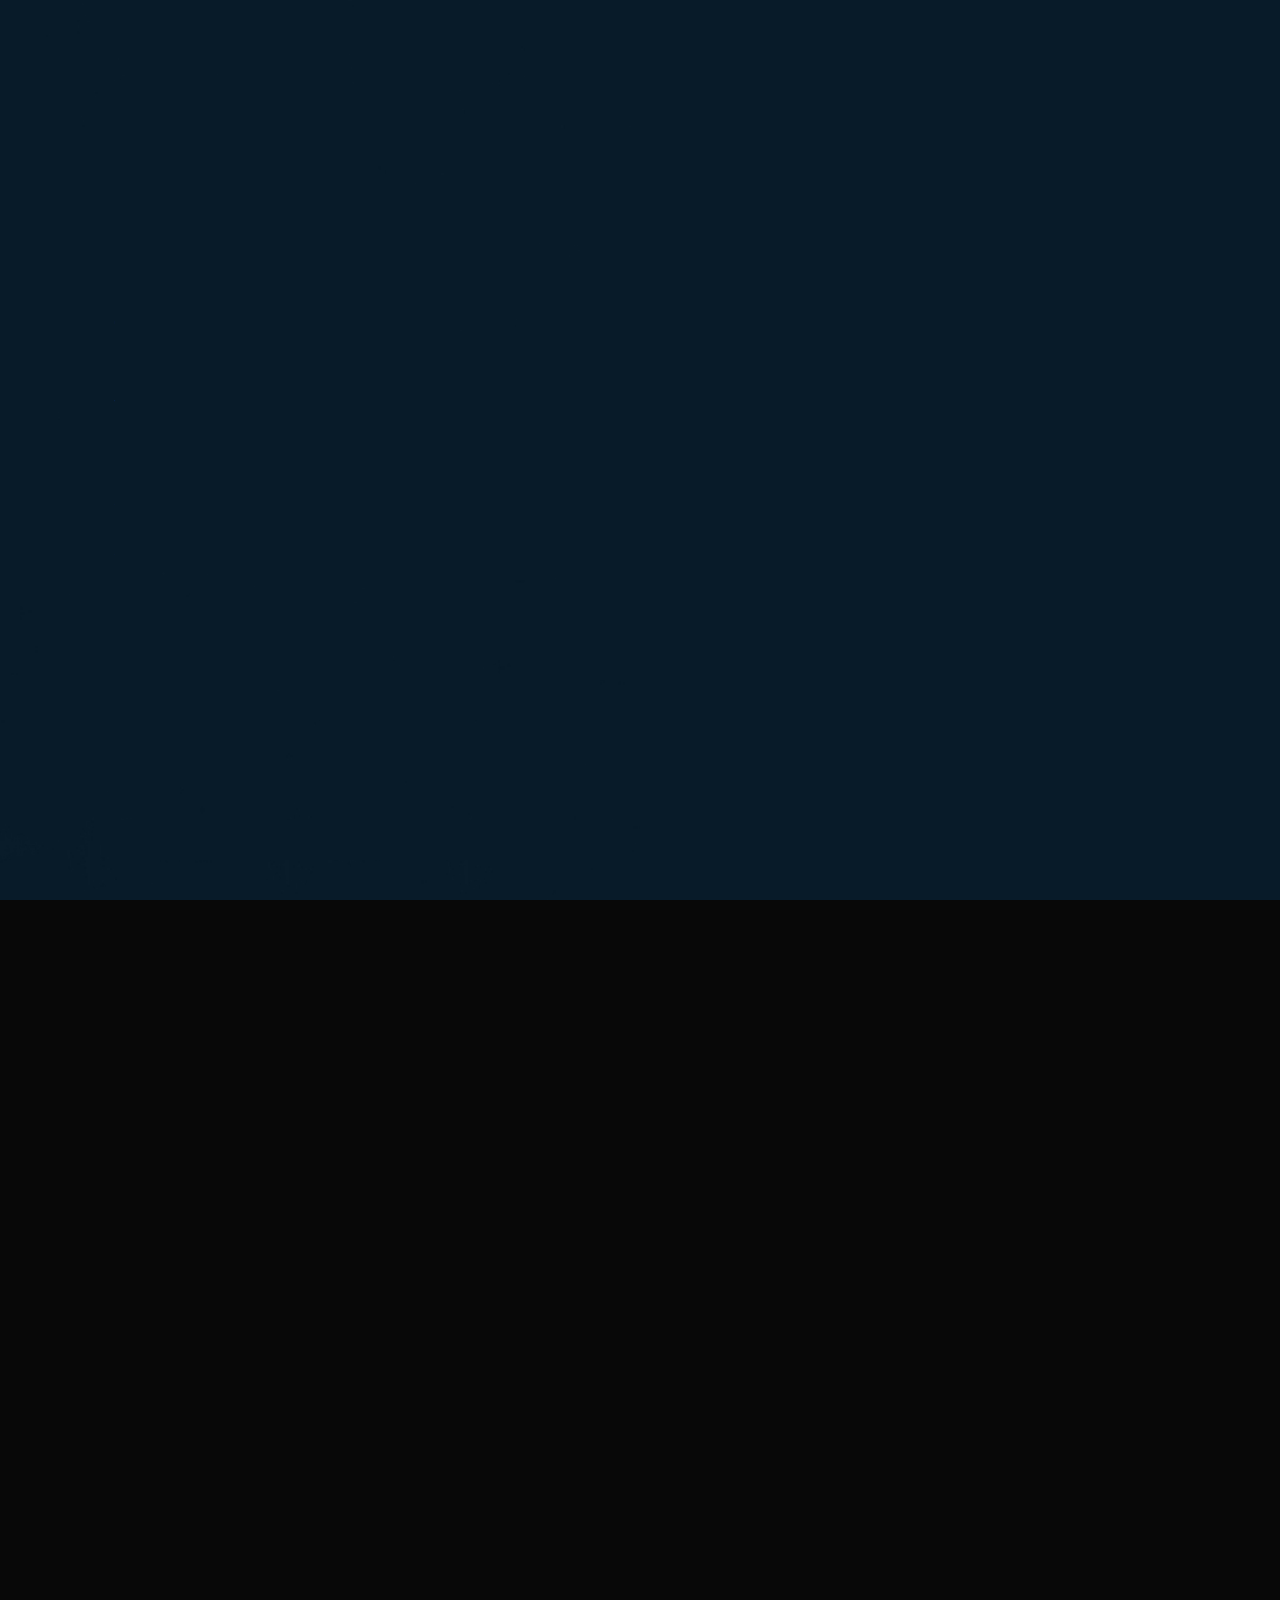
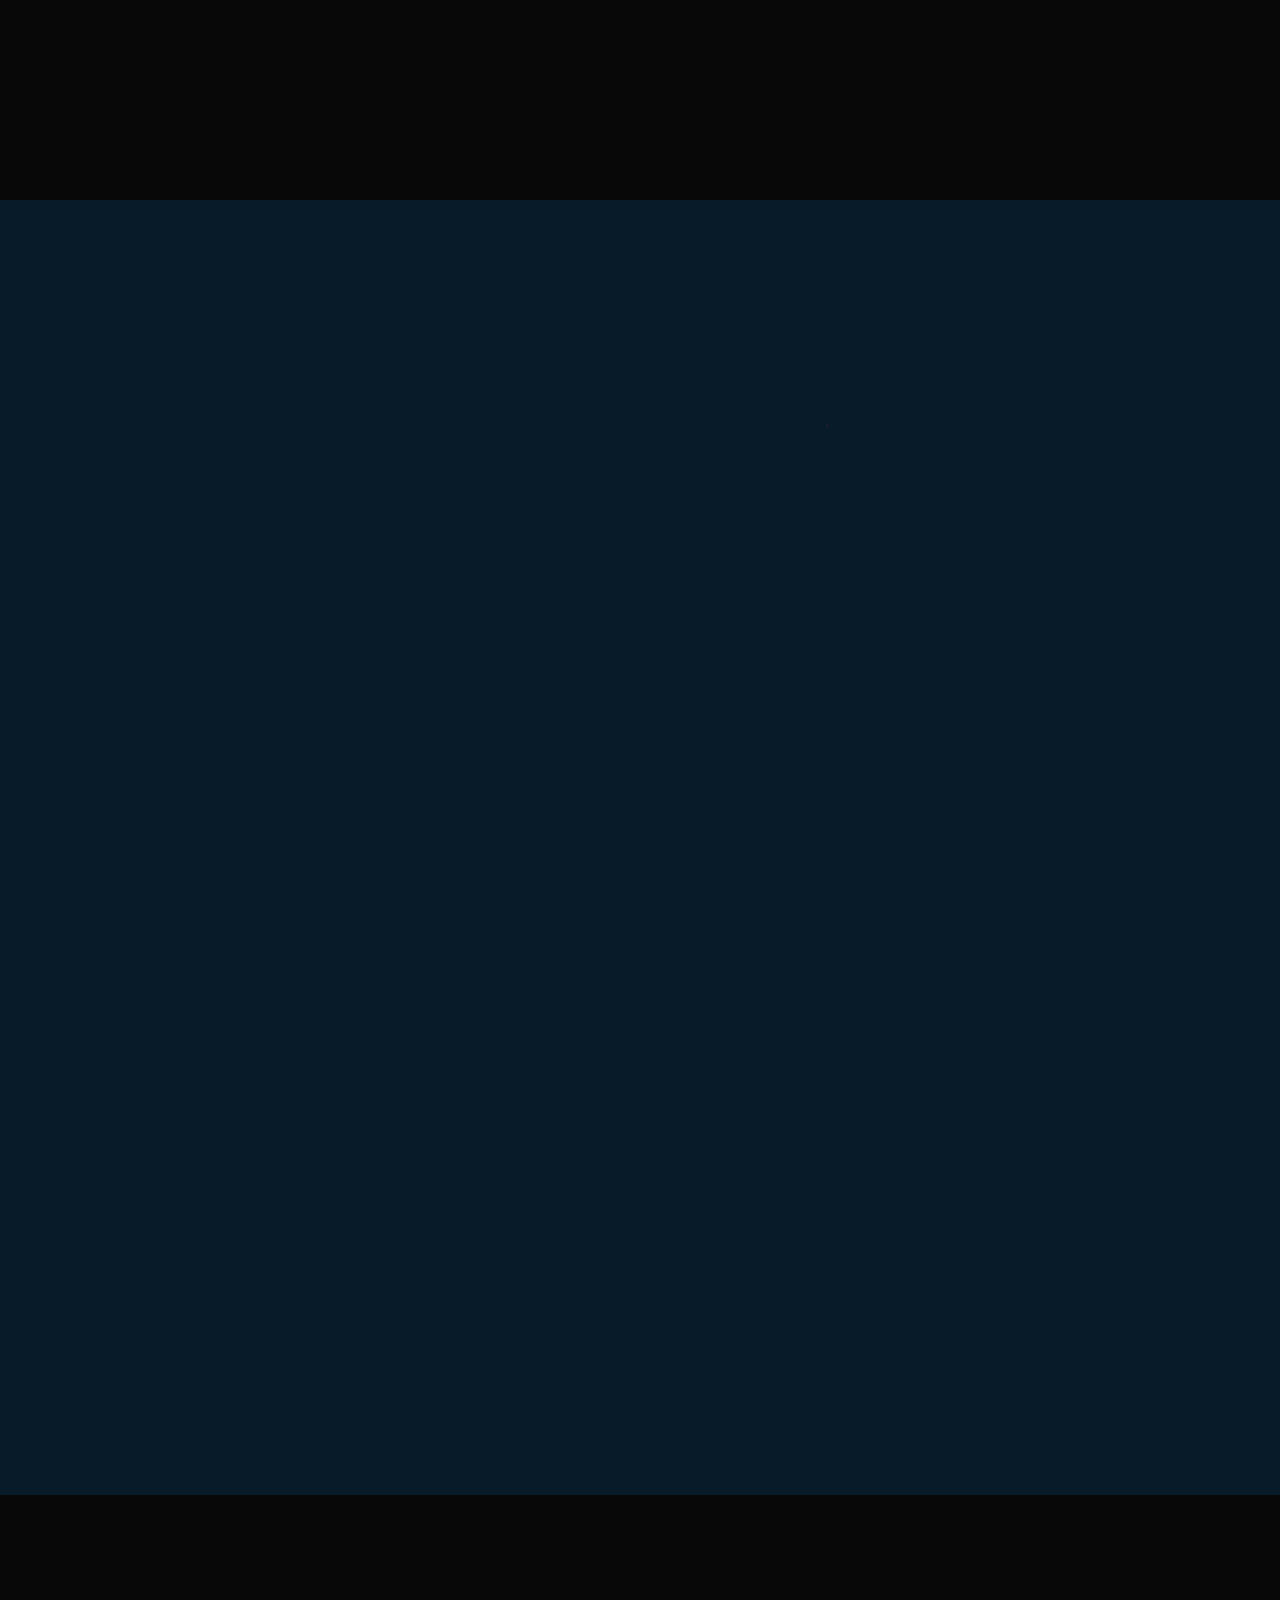
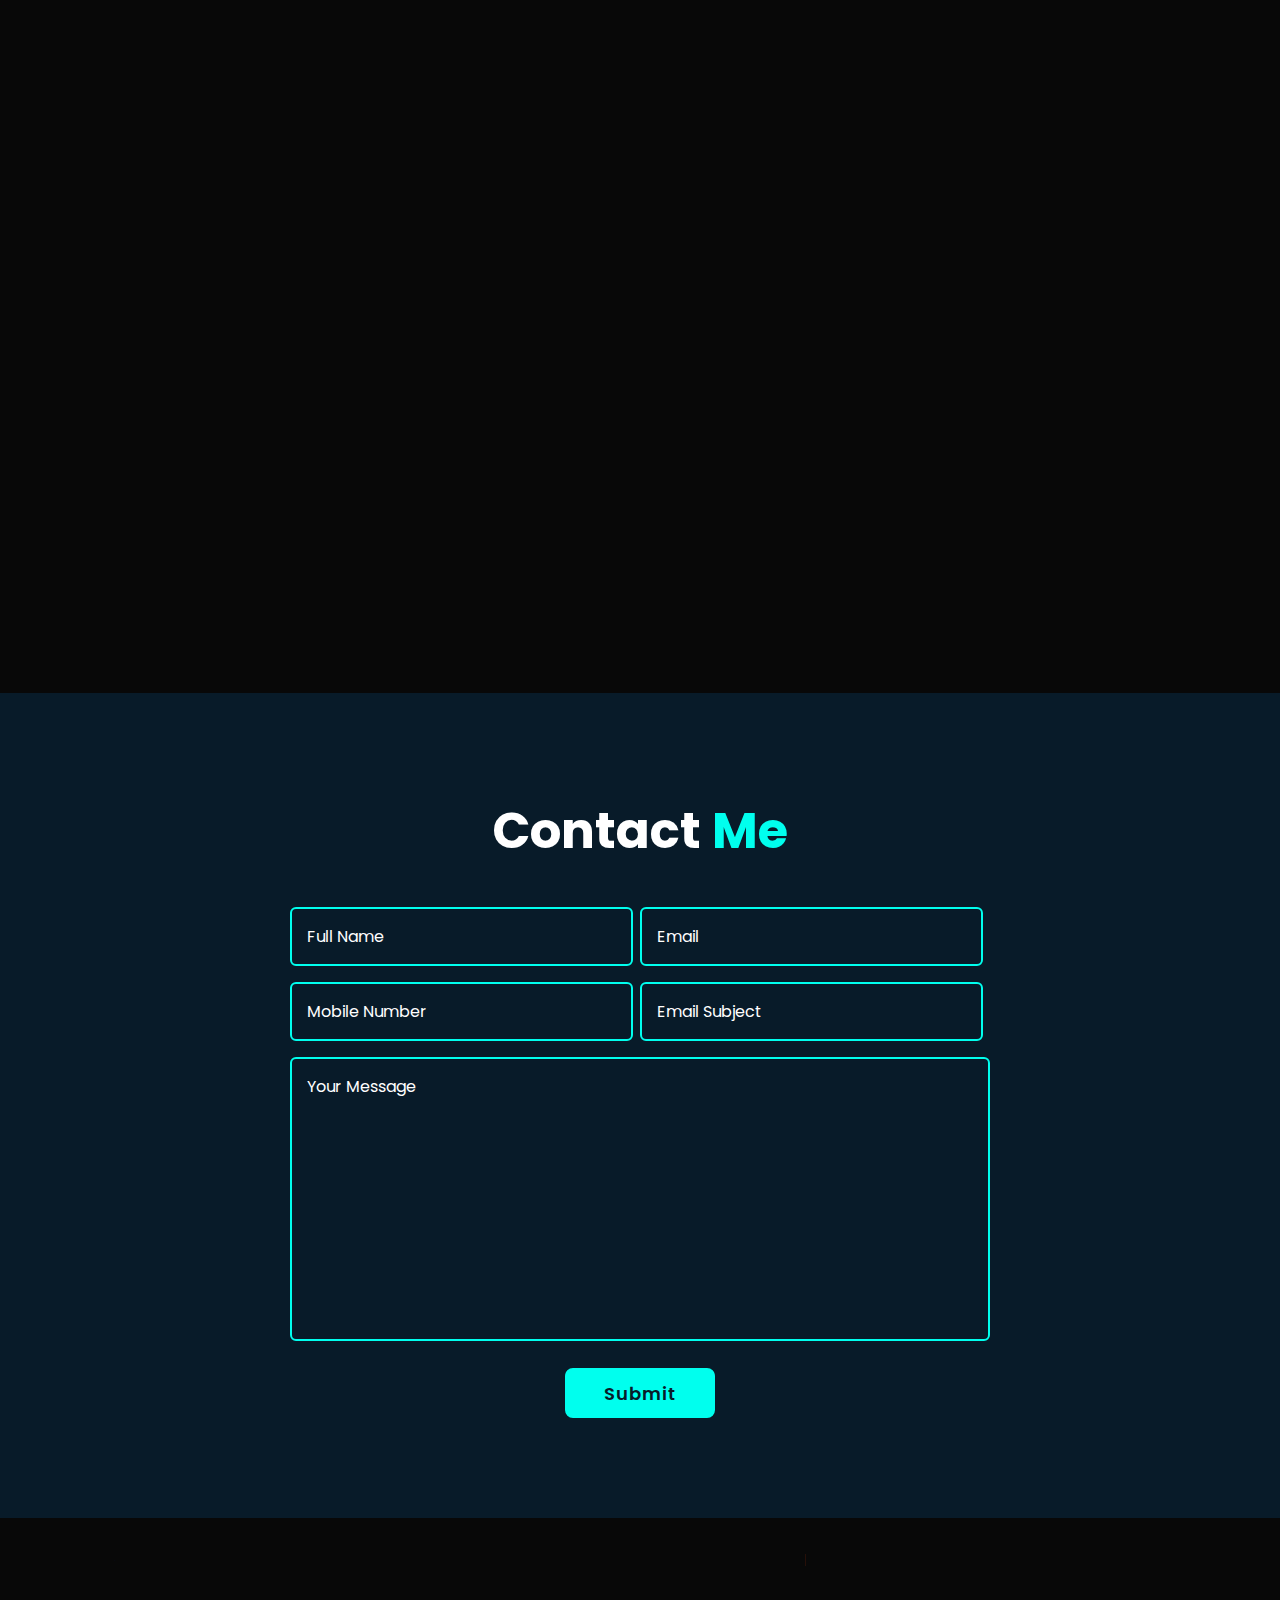
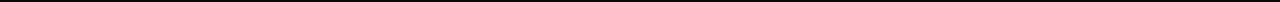
<file: index.html>
<!DOCTYPE html>
<html lang="en">

<head>
    <meta charset="UTF-8">
    <meta http-equiv="X-UA-Compatible" content="IE=edge">
    <meta name="viewport" content="width=device-width, initial-scale=1.0">
    <title>Portfolio</title>

    <link rel="stylesheet" href="style.css">

    <!-- box icons -->
    <link href='https://unpkg.com/boxicons@2.1.4/css/boxicons.min.css' rel='stylesheet'>
    <script>
        function sendEmail() {
            const subject = encodeURIComponent("Via Portfolio...");
            const body = encodeURIComponent("Hello Prudence, \n\nMy name is _______, I am reaching out to you based on some reasons, Could we hop on a call as soon as possible?");

            window.location.href = 'mailto:preciousko33@gmail.com?subject=${subject}&body=${body}';

        }
    </script>
</head>

<body>

    <!-- header design -->
    <header class="header">
        <a href="#" class="logo">Portfolio.<span class="animate" style="--i:1;"></span></a>

        <div class="bx bx-menu" id="menu-icon"><span class="animate" style="--i:2;"></span></div>

        <nav class="navbar">
            <a href="#home" class="active">Home</a>
            <a href="#about">About</a>
            <a href="#education">Education</a>
            <a href="#skills">Skills</a>
            <a href="#contact">Contact</a>

            <span class="active-nav"></span>
            <span class="animate" style="--i:2;"></span>
        </nav>
    </header>

    <!-- home section design -->
    <section class="home show-animate" id="home">
        <div class="home-content">
            <h1>Hi, I'm <span>Prudence</span><span class="animate" style="--i:2;"></span></h1>
            <div class="text-animate">
                <h3>Creative Strategist</h3>
                <span class="animate" style="--i:3;"></span>
            </div>
            <p>I am a dedicated, self-assured, and eager learner who is constantly looking for opportunities to pick up
                the new abilities.
                I particularly want to put my knowledge and experience in Graphic Design, Web Design and Development, Video Editing, and Digital Marketing to use.
                To the best of my knowledge, avidly seeks to serve a professional organization with sincere devotion,
                diligence, and commitment.
                I have five years of experience managing a YouTube channel, therefore I also have knowledge with video
                editing.
                <span class="animate" style="--i:4;"></span>
            </p>

            <div class="btn-box">
                <button onclick="sendEmail()" class="btn">Let's Talk</button>
                <a href="image-gallery.html" class="btn">View My Projects</a>
                <a href="Resume.docx" class="btn">Download Resume</a>
                <span class="animate" style="--i:5;"></span>
            </div>
        </div>

        <div class="home-sci">
            <a href="https://wa.me/+2347083901991"><i class='bx bxl-whatsapp'></i></a>
            <a href="https://www.linkedin.com/in/precious-kolawole-1a1083342/"><i class='bx bxl-linkedin'></i></a>
            <a href="https://dribbble.com/prudence_io"><i class='bx bxl-dribbble'></i></a>
            <a href="https://www.behance.net/kolawolpreciou"><i class='bx bxl-behance'></i></a>
            <a href="https://x.com/prudence_xl?s=21"><i class='bx bxl-twitter'></i></a>
            <a href="https://www.instagram.com/blessed_tech.inc/"><i class='bx bxl-instagram'></i></a>
            <span class="animate" style="--i:6;"></span>
        </div>

        <div class="home-imgHover"></div>
        <span class="animate home-img" style="--i:7;"></span>
    </section>

    <!-- about section design -->
    <section class="about" id="about">
        <h2 class="heading">About <span>Me</span><span class="animate scroll" style="--i:1;"></span></h2>

        <div class="about-img">
            <img src="images/about.jpg" alt="">
            <span class="circle-spin"></span>
            <span class="animate scroll" style="--i:3;"></span>
        </div>

        <div class="about-content">
            <h3>Hi there! Glad to see you here.<span class="animate scroll" style="--i:3;"></span></h3>
            <p>Hello! Kolawole Precious here. A technology fanatic!<br>
                Currently, I am enrolled in the Department of
                Cyber Security in the University of Ladoke Akintola University of Technology, Ogbomosho, Oyo State, Nigeria. My early education was
                completed in Rochas Foundation College, Ibadan, Oyo State, Nigeria.
                <span class="animate scroll" style="--i:4;"></span>
            </p>

            <div class="btn-box btns">
                <a href="image-gallery.html" class="btn">My Projects</a>
                <span class="animate scroll" style="--i:5;"></span>
            </div>
        </div>
    </section>

    <!-- education section design -->
    <section class="education" id="education">
        <h2 class="heading">My <span>Journey</span><span class="animate scroll" style="--i:1;"></span></h2>

        <div class="education-row">
            <div class="education-column">
                <h3 class="title">Education<span class="animate scroll" style="--i:2;"></span></h3>

                <div class="education-box">
                    <div class="education-content">
                        <div class="content">
                            <div class="year"><i class='bx bxs-calendar'></i> 2008 - 2017</div>
                            <h3>Basic Education Certificate - Primary/Elementary Institution</h3>
                            <p>During my foundational years at The Lord’s School International, Ibadan, Nigeria. I earned the Basic Education Certificate, which laid the groundwork for my academic journey. This period was instrumental in developing key skills such as critical thinking, problem-solving, and a love for learning, which have continued to guide me through my professional and creative pursuits</p>
                        </div>
                    </div>

                    <div class="education-content">
                        <div class="content">
                            <div class="year"><i class='bx bxs-calendar'></i> 2017 - 2023</div>
                            <h3>Secondary School Certificate - Secondary Institution</h3>
                            <p>Building on this, my time at Rochas Foundation College, Ibadan, Nigeria. further honed my skills and prepared me for the next steps in my career. The well-rounded education I received here not only deepened my knowledge in various subjects but also emphasized the importance of discipline and creativity, which are core to my professional identity today.</p>
                        </div>
                    </div>

                    <div class="education-content">
                        <div class="content">
                            <div class="year"><i class='bx bxs-calendar'></i> 2023 - PRESENT</div>
                            <h3>Bachelor’s degree(Bsc) - University</h3>
                            <p>I am currently pursuing a Bachelor’s degree in Cyber Security at Ladoke Akintola University, Ogbomosho, Nigeria. My studies have deepened my understanding of digital security, data protection, and ethical hacking, equipping me with the tools to tackle modern cyber threats. As I continue my journey toward earning my degree, I am excited to apply my growing knowledge and skills to the evolving challenges in the digital landscape.</p>
                        </div>
                    </div>

                    <span class="animate scroll" style="--i:3;"></span>
                </div>
            </div>

            <div class="education-column">
                <h3 class="title">Experience<span class="animate scroll" style="--i:5;"></span></h3>

                <div class="education-box">
                    <div class="education-content">
                        <div class="content">
                            <div class="year"><i class='bx bxs-calendar'></i> 2020 - Till Date</div>
                            <h3>Website Design & Development</h3>
                            <p>I am a skilled web developer with experience in both front-end and back-end development, using technologies like HTML, CSS, JavaScript, and PHP. I create responsive, user-friendly websites that are optimized for performance, SEO, and security. I am passionate about delivering high-quality digital solutions that meet client needs and provide seamless user experiences.</p>
                        </div>
                    </div>

                    <div class="education-content">
                        <div class="content">
                            <div class="year"><i class='bx bxs-calendar'></i> 2018 - Till Date</div>
                            <h3>Graphics Design</h3>
                            <p>As a graphic designer, I specialize in creating visually compelling designs that communicate messages effectively. With expertise in Adobe Creative Suite, I craft logos, branding materials, and digital graphics that align with client visions. My focus is on creativity, precision, and delivering high-quality designs that enhance brand identity and capture audience attention.</p>
                        </div>
                    </div>

                    <div class="education-content">
                        <div class="content">
                            <div class="year"><i class='bx bxs-calendar'></i> 2019 - 2020</div>
                            <h3>Digital Marketing</h3>
                            <p>As a digital marketer, I develop and execute data-driven marketing strategies that drive online engagement and growth. My expertise includes SEO, social media marketing, content creation, and email campaigns. I leverage analytics to optimize performance and enhance brand visibility, ensuring that my clients reach their target audiences effectively.</p>
                        </div>
                    </div>

                    <span class="animate scroll" style="--i:6;"></span>
                </div>
            </div>
        </div>
    </section>

    <!-- skills section design -->
    <section class="skills" id="skills">
        <h2 class="heading">My <span>Skills</span><span class="animate scroll" style="--i:1;"></span></h2>

        <div class="skills-row">
            <div class="skills-column">
                <h3 class="title">Coding Skills<span class="animate scroll" style="--i:2;"></span></h3>

                <div class="skills-box">
                    <div class="skills-content">
                        <div class="progress">
                            <h3>HTML <span>90%</span></h3>
                            <div class="bar"><span></span></div>
                        </div>

                        <div class="progress">
                            <h3>CSS <span>80%</span></h3>
                            <div class="bar"><span></span></div>
                        </div>

                        <div class="progress">
                            <h3>JavaScript <span>65%</span></h3>
                            <div class="bar"><span></span></div>
                        </div>

                        <div class="progress">
                            <h3>PHP<span>60%</span></h3>
                            <div class="bar"><span></span></div>
                        </div>
                        <div class="progress">
                            <h3>MySQL<span>50%</span></h3>
                            <div class="bar"><span></span></div>
                        </div>
                    </div>

                    <span class="animate scroll" style="--i:3;"></span>
                </div>
            </div>

            <div class="skills-column">
                <h3 class="title">Professional Skills<span class="animate scroll" style="--i:5;"></span></h3>

                <div class="skills-box">
                    <div class="skills-content">
                        <div class="progress">
                            <h3>Web Design & Development<span>90%</span></h3>
                            <div class="bar"><span></span></div>
                        </div>

                        <div class="progress">
                            <h3>Microsoft Office Suite<span>97%</span></h3>
                            <div class="bar"><span></span></div>
                        </div>

                        <div class="progress">
                            <h3>Graphic Design <span>95%</span></h3>
                            <div class="bar"><span></span></div>
                        </div>

                        <div class="progress">
                            <h3>Digital Marketing <span>80%</span></h3>
                            <div class="bar"><span></span></div>
                        </div>
                        <div class="progress">
                            <h3>Video Editing<span>85%</span></h3>
                            <div class="bar"><span></span></div>
                        </div>
                    </div>

                    <span class="animate scroll" style="--i:6;"></span>
                </div>
            </div>
        </div>
    </section>

    <!-- contact section design -->
    <section class="contact" id="contact">
        <h2 class="heading">Contact <span>Me</span><span style="--i:1;"></span></h2>

        <form action="https://formspree.io/f/myzjwklz" method="POST">
            <div class="input-box">
                <div class="input-field">
                    <input type="text" placeholder="Full Name" name="name" required>
                    <span class="focus"></span>
                </div>
                <div class="input-field">
                    <input type="text" placeholder="Email" name="email" required>
                    <span class="focus"></span>
                </div>

                <span style="--i:3;"></span>
            </div>
            <div class="input-box">
                <div class="input-field">
                    <input type="number" placeholder="Mobile Number" name="number" required>
                    <span class="focus"></span>
                </div>
                <div class="input-field">
                    <input type="text" placeholder="Email Subject" name="subject" required>
                    <span class="focus"></span>
                </div>

                <span style="--i:5;"></span>
            </div>

            <div class="textarea-field">
                <textarea name="message" id="" cols="30" rows="10" placeholder="Your Message" required></textarea>
                <span class="focus"></span>

                <span style="--i:7;"></span>
            </div>

            <div class="btn-box btns">
                <button type="submit" class="btn">Submit</button>

                <span style="--i:9;"></span>
            </div>
        </form>
    </section>

    <!-- footer design -->
    <footer class="footer">
        <div class="footer-text">
            <p>Copyright &copy; 2023 | Designed and
                Maintenance by Blessed Tech Inc. | All
                Rights Reserved</p>

            <span class="animate scroll" style="--i:1;"></span>
        </div>

        <div class="footer-iconTop">
            <a href="#"><i class='bx bx-up-arrow-alt'></i></a>

            <span class="animate scroll" style="--i:3;"></span>
        </div>
    </footer>


    <script src="script.js"></script>
</body>

</html>
</file>
<file: style.css>
@import url('https://fonts.googleapis.com/css2?family=Poppins:wght@300;400;500;600;800;900&display=swap');

* {
    margin: 0;
    padding: 0;
    box-sizing: border-box;
    text-decoration: none;
    border: none;
    outline: none;
    scroll-behavior: smooth;
    font-family: 'Poppins', sans-serif;
}

:root {
    --bg-color: #081b29;
    --second-bg-color: #112e42;
    --text-color: #ededed;
    --main-color: #00abf0;

    --bg-color:#081b29;
    --second-bg-color: #080808;
    --text-color: white;
    --main-color: #00ffee;
}

html {
    font-size: 62.5%;
    overflow-x: hidden;
}

body {
    background: #081b29;
    color: var(--text-color);
}

.header {
    position: fixed;
    top: 0;
    left: 0;
    width: 100%;
    padding: 2rem 9%;
    background: transparent;
    display: flex;
    justify-content: space-between;
    align-items: center;
    z-index: 100;
    transition: .3s;
}

.header.sticky {
    background: #081b29;
}

.logo {
    position: relative;
    font-size: 2.5rem;
    color: var(--text-color);
    font-weight: 600;
}

.navbar {
    position: relative;
}

.navbar a {
    font-size: 1.7rem;
    color: var(--text-color);
    font-weight: 500;
    margin-left: 3.5rem;
    transition: .3s;
}

.navbar a:hover,
.navbar a.active {
    color: var(--main-color);
}

#menu-icon {
    position: relative;
    font-size: 3.6rem;
    color: var(--text-color);
    cursor: pointer;
    display: none;
}

section {
    min-height: 100vh;
    padding: 10rem 9% 2rem;
}

.home {
    display: flex;
    align-items: center;
    padding: 0 9%;
    background: url('/images/home.jpg') no-repeat;
    background-size: cover;
    background-position: center;
}

.home-content {
    max-width: 60rem;
    z-index: 99;
}

.home-content h1 {
    position: relative;
    display: inline-block;
    font-size: 5.12rem; /* change here */
    font-weight: 700;
    line-height: 1.3;
    margin-top: 2rem;
}

.home-content h1 span {
    color: var(--text-color);
}

.home-content .text-animate {
    position: relative;
    width: 32.8rem;
}

.home-content .text-animate h3 {
    font-size: 3.05rem;
    font-weight: 700;
    color: transparent;
    -webkit-text-stroke: .7px var(--main-color);
    background-image: linear-gradient(var(--main-color), var(--main-color));
    background-repeat: no-repeat;
    background-clip: text;
    background-position: -33rem 0;
}

.home.show-animate .home-content .text-animate h3 {
    animation: homeBgText 6s linear infinite;
    animation-delay: 2s;
}

.home-content .text-animate h3::before {
    content: '';
    position: absolute;
    top: 0;
    left: 0;
    width: 0;
    height: 100%;
    border-right: 2px solid var(--main-color);
    z-index: -1;
}

.home.show-animate .home-content .text-animate h3::before {
    animation: homeCursorText 6s linear infinite;
    animation-delay: 2s;
}

.home-content p {
    position: relative;
    font-size: 1.6rem;
    margin: 2rem 0 4rem;
}

.btn-box {
    position: relative;
    display: flex;
    justify-content: space-between;
    width: 40.5rem;
    height: 5rem;
    gap: 10px;
    margin-bottom: 3rem;
}

.btn-box .btn {
    position: relative;
    display: inline-flex;
    justify-content: center;
    align-items: center;
    width: 15rem;
    height: 100%;
    background: var(--main-color);
    border: .2rem solid var(--main-color);
    border-radius: .8rem;
    font-size: 1.8rem;
    font-weight: 600;
    letter-spacing: .1rem;
    color: var(--bg-color);
    z-index: 1;
    overflow: hidden;
    transition: .5s;
}

.btn-box .btn:hover {
    color: var(--main-color);
}

.btn-box .btn:nth-child(2) {
    background: transparent;
    color: var(--main-color);
    text-align: center;
    line-height: 2rem;
}
.btn-box .btn:nth-child(3) {
    text-align: center;
    line-height: 2rem;
    
}

.btn-box .btn:nth-child(2):hover {
    color: var(--bg-color);
}

.btn-box .btn:nth-child(2)::before {
    background: var(--main-color);
}

.btn-box .btn::before {
    content: '';
    position: absolute;
    top: 0;
    left: 0;
    width: 0;
    height: 100%;
    background: var(--bg-color);
    z-index: -1;
    transition: .5s;
}

.btn-box .btn:hover::before {
    width: 100%;
}

.home-sci {
    position: absolute;
    bottom: 4rem;
    width: 500px;
    display: flex;
    justify-content: space-between;
}

.home-sci a {
    position: relative;
    display: inline-flex;
    justify-content: center;
    align-items: center;
    width: 40px;
    height: 40px;
    background: transparent;
    border: .2rem solid var(--main-color);
    border-radius: 50%;
    font-size: 20px;
    color: var(--main-color);
    z-index: 1;
    overflow: hidden;
    transition: .5s;
}

.home-sci a:hover {
    color: var(--bg-color);
}

.home-sci a::before {
    content: '';
    position: absolute;
    top: 0;
    left: 0;
    width: 0;
    height: 100%;
    background: var(--main-color);
    z-index: -1;
    transition: .5s;
}

.home-sci a:hover::before {
    width: 100%;
}

.home-imgHover {
    position: absolute;
    top: 0;
    right: 0;
    width: 45%;
    height: 100%;
    background: transparent;
    transition: 3s;
}

.home-imgHover:hover {
    background: var(--bg-color);
    opacity: .8;
}

.about {
    display: flex;
    justify-content: center;
    align-items: center;
    flex-direction: column;
    gap: 2rem;
    background: var(--second-bg-color);
    padding-bottom: 6rem;
}

.heading {
    position: relative;
    font-size: 5rem;
    margin-bottom: 3rem;
    text-align: center;
}

span {
    color: var(--main-color);
}

.about-img {
    position: relative;
    width: 25rem;
    height: 25rem;
    border-radius: 50%;
    display: flex;
    justify-content: center;
    align-items: center;
}

.about-img img {
    width: 90%;
    border-radius: 50%;
    border: .2rem solid var(--main-color);
}

.about-img .circle-spin {
    position: absolute;
    top: 50%;
    left: 50%;
    transform: translate(-50%, -50%) rotate(0);
    width: 100%;
    height: 100%;
    border-radius: 50%;
    border-top: .2rem solid var(--second-bg-color);
    border-bottom: .2rem solid var(--second-bg-color);
    border-left: .2rem solid var(--main-color);
    border-right: .2rem solid var(--main-color);
    animation: aboutSpinner 8s linear infinite;
}

.about-content {
    text-align: center;
}

.about-content h3 {
    position: relative;
    display: inline-block;
    font-size: 2.6rem;
}

.about-content p {
    position: relative;
    font-size: 1.6rem;
    margin: 2rem 0 3rem;
}

.btn-box.btns {
    display: inline-block;
    width: 15rem;
}

.btn-box.btns a::before {
    background: var(--second-bg-color);
}

.education {
    display: flex;
    justify-content: center;
    align-items: center;
    flex-direction: column;
    min-height: auto;
    padding-bottom: 5rem;
}

.education .education-row {
    display: flex;
    flex-wrap: wrap;
    gap: 5rem;
}

.education-row .education-column {
    flex: 1 1 40rem;
}

.education-column .title {
    position: relative;
    display: inline-block;
    font-size: 2.5rem;
    margin: 0 0 1.5rem 2rem;
}

.education-column .education-box {
    position: relative;
    border-left: .2rem solid var(--main-color);
}

.education-box .education-content {
    position: relative;
    padding-left: 2rem;
}

.education-box .education-content::before {
    content: '';
    position: absolute;
    top: 0;
    left: -1.1rem;
    width: 2rem;
    height: 2rem;
    background: var(--main-color);
    border-radius: 50%;
}

.education-content .content {
    position: relative;
    padding: 1.5rem;
    border: .2rem solid var(--main-color);
    border-radius: .6rem;
    margin-bottom: 2rem;
    overflow: hidden;
}

.education-content .content::before {
    content: '';
    position: absolute;
    top: 0;
    left: 0;
    width: 0;
    height: 100%;
    background: var(--second-bg-color);
    z-index: -1;
    transition: .5s;
}

.education-content .content:hover::before {
    width: 100%;
}

.education-content .content .year {
    font-size: 1.5rem;
    color: var(--main-color);
    padding-bottom: .5rem;
}

.education-content .content .year i {
    padding-right: .5rem;
}

.education-content .content h3 {
    font-size: 2rem;
}

.education-content .content p {
    font-size: 1.6rem;
    padding-top: .5rem;
}

.skills {
    min-height: auto;
    padding-bottom: 7rem;
    background: var(--second-bg-color);
}

.skills h2 {
    display: inline-block;
    left: 50%;
    transform: translateX(-50%);
}

.skills .skills-row {
    display: flex;
    flex-wrap: wrap;
    gap: 5rem;
}

.skills-row .skills-column {
    flex: 1 1 40rem;
}

.skills-column .title {
    position: relative;
    display: inline-block;
    font-size: 2.5rem;
    margin: 0 0 1.5rem;
}

.skills-column .skills-box {
    position: relative;
}

.skills-box .skills-content {
    position: relative;
    border: .2rem solid var(--main-color);
    border-radius: .6rem;
    padding: .5rem 1.5rem;
    z-index: 1;
    overflow: hidden;
}

.skills-box .skills-content::before {
    content: '';
    position: absolute;
    top: 0;
    left: 0;
    width: 0;
    height: 100%;
    background: var(--bg-color);
    z-index: -1;
    transition: .5s;
}

.skills-box .skills-content:hover::before {
    width: 100%;
}

.skills-content .progress {
    padding: 1rem 0;
}

.skills-content .progress h3 {
    font-size: 1.7rem;
    display: flex;
    justify-content: space-between;
}

.skills-content .progress h3 span {
    color: var(--text-color);
}

.skills-content .progress .bar {
    height: 2.5rem;
    border-radius: .6rem;
    border: .2rem solid var(--main-color);
    padding: .5rem;
    margin: 1rem 0;
}

.skills-content .progress .bar span {
    display: block;
    height: 100%;
    border-radius: .3rem;
    background: var(--main-color);
}

.skills-column:nth-child(1) .skills-content .progress:nth-child(1) .bar span {
    width: 90%;
}

.skills-column:nth-child(1) .skills-content .progress:nth-child(2) .bar span {
    width: 80%;
}

.skills-column:nth-child(1) .skills-content .progress:nth-child(3) .bar span {
    width: 65%;
}

.skills-column:nth-child(1) .skills-content .progress:nth-child(4) .bar span {
    width: 65%;
}
.skills-column:nth-child(1) .skills-content .progress:nth-child(5) .bar span {
    width: 50%;
}

.skills-column:nth-child(2) .skills-content .progress:nth-child(1) .bar span {
    width: 90%;
}

.skills-column:nth-child(2) .skills-content .progress:nth-child(2) .bar span {
    width: 97%;
}

.skills-column:nth-child(2) .skills-content .progress:nth-child(3) .bar span {
    width: 95%;
}

.skills-column:nth-child(2) .skills-content .progress:nth-child(4) .bar span {
    width: 80%;
}
.skills-column:nth-child(2) .skills-content .progress:nth-child(5) .bar span {
    width: 85%;
}

.contact {
    min-height: auto;
    padding-bottom: 7rem;
}

.contact h2 {
    display: inline-block;
    left: 50%;
    transform: translateX(-50%);
}

.contact form {
    max-width: 70rem;
    margin: 0 auto;
    text-align: center;
}

.contact form .input-box {
    position: relative;
    display: flex;
    justify-content: space-between;
    flex-wrap: wrap;
}

.contact form .input-box .input-field {
    position: relative;
    width: 49%;
    margin: .8rem 0;
}

.contact form .input-box .input-field input,
.contact form .textarea-field textarea {
    width: 100%;
    height: 100%;
    padding: 1.5rem;
    font-size: 1.6rem;
    color: var(--text-color);
    background: transparent;
    border-radius: .6rem;
    border: .2rem solid var(--main-color);
}

.contact form .input-box .input-field input::placeholder,
.contact form .textarea-field textarea::placeholder {
    color: var(--text-color);
}

.contact form .focus {
    position: absolute;
    top: 0;
    left: 0;
    width: 0;
    height: 100%;
    background: var(--second-bg-color);
    border-radius: .6rem;
    z-index: -1;
    transition: .5s;
}

.contact form .input-box .input-field input:focus~.focus,
.contact form .input-box .input-field input:valid~.focus,
.contact form .textarea-field textarea:focus~.focus,
.contact form .textarea-field textarea:valid~.focus {
    width: 100%;
}

.contact form .textarea-field {
    position: relative;
    margin: .8rem 0 2.7rem;
    display: flex;
}

.contact form .textarea-field textarea {
    resize: none;
}

.contact form .btn-box.btns .btn {
    cursor: pointer;
}

input[type="number"]::-webkit-outer-spin-button,
input[type="number"]::-webkit-inner-spin-button {
    -webkit-appearance: none;
    margin: 0;
}

input[type="number"] {
    appearance: textfield;
}


.footer {
    display: flex;
    justify-content: space-between;
    align-items: center;
    flex-wrap: wrap;
    padding: 2rem 9%;
    background: var(--second-bg-color);
}

.footer-text,
.footer-iconTop {
    position: relative;
}

.footer-text p {
    font-size: 1.6rem;
}

.footer-iconTop a {
    position: relative;
    display: inline-flex;
    justify-content: center;
    align-items: center;
    padding: .8rem;
    background: var(--main-color);
    border: .2rem solid var(--main-color);
    border-radius: .6rem;
    z-index: 1;
    overflow: hidden;
}

.footer-iconTop a::before {
    content: '';
    position: absolute;
    top: 0;
    left: 0;
    width: 0;
    height: 100%;
    background: var(--second-bg-color);
    z-index: -1;
    transition: .5s;
}

.footer-iconTop a:hover::before {
    width: 100%;
}

.footer-iconTop a i {
    font-size: 2.4rem;
    color: var(--bg-color);
    transition: .5s;
}

.footer-iconTop a:hover i {
    color: var(--main-color);
}

/* ANIMATION RELOAD AND SCROLL */
.animate {
    position: absolute;
    top: 0;
    right: 0;
    width: 100%;
    height: 100%;
    background: var(--bg-color);
    z-index: 98;
}

.animate.home-img {
    width: 50%;
}

.logo .animate,
.navbar .animate,
#menu-icon .animate,
.home.show-animate .animate {
    animation: showRight 1s ease forwards;
    animation-delay: calc(.1s * var(--i));
}

.animate.scroll {
    transition: 1s ease;
    transition-delay: calc(.3s / var(--i));
    animation: none;
}

section:nth-child(odd) .animate.scroll,
.footer .animate.scroll {
    background: var(--second-bg-color);
}

.education .education-box .animate.scroll {
    width: 105%;
}

.about.show-animate .animate.scroll,
.education.show-animate .animate.scroll,
.skills.show-animate .animate.scroll,
.contact.show-animate .animate.scroll,
.footer.show-animate .animate.scroll {
    transition-delay: calc(.01s * var(--i));
    width: 0;
}

::-moz-selection { /* Code for Firefox */
    color: var(--second-bg-color);
    background: var(--main-color);
  }
  
::selection {
    color: var(--second-bg-color);
    background: var(--main-color);
  }


/* BREAKPOINTS */
@media (max-width: 1200px) {
    html {
        font-size: 55%;
    }
}

@media (max-width: 991px) {
    .header {
        padding: 2rem 4%;
    }

    section {
        padding: 10rem 4% 2rem;
    }

    .home {
        padding: 0 4%;
    }

    .footer {
        padding: 2rem 4%;
    }
}

@media (max-width: 850px) {
    .animate.home-img {
        width: 55%;
    }
}

@media (max-width: 768px) {
    .header {
        background: var(--bg-color);
    }

    #menu-icon {
        display: block;
    }

    .navbar {
        position: absolute;
        top: 100%;
        left: -100%;
        width: 100%;
        padding: 1rem 4%;
        background: var(--main-color);
        box-shadow: 0 .5rem 1rem rgba(0, 0, 0, .2);
        z-index: 1;
        transition: .25s ease;
        transition-delay: .25s;
    }

    .navbar.active {
        left: 0;
        transition-delay: 0s;
    }

    .navbar .active-nav {
        position: absolute;
        top: 0;
        left: -100%;
        width: 100%;
        height: 100%;
        background: var(--bg-color);
        border-top: .1rem solid rgba(0, 0, 0, .2);
        z-index: -1;
        transition: .25s ease;
        transition-delay: 0s;
    }

    .navbar.active .active-nav {
        left: 0;
        transition-delay: .25s;
    }

    .navbar a {
        display: block;
        font-size: 2rem;
        margin: 3rem 0;
        transform: translateX(-20rem);
        transition: .25s ease;
        transition-delay: 0s;
    }

    .navbar.active a {
        transform: translateX(0);
        transition-delay: .25s;
    }

    .home-imgHover {
        pointer-events: none;
        background: var(--bg-color);
        opacity: .6;
    }
}

@media (max-width: 520px) {
    html {
        font-size: 50%;
    }

    .home-content h1 {
        display: flex;
        flex-direction: column;
    }

    .home-sci {
        width: 160px;
    }

    .home-sci a {
        width: 38px;
        height: 38px;
    }
}

@media (max-width: 462px) {
    .home-content h1 {
        font-size: 5.2rem;
    }

    .education {
        padding: 10rem 4% 5rem 5%;
    }

    .contact form .input-box .input-field {
        width: 100%;
    }

    .footer {
        flex-direction: column-reverse;
    }

    .footer p {
        margin-top: 2rem;
        text-align: center;
    }
}

@media (max-width: 371px) {
    .home {
        justify-content: center;
    }

    .home-content {
        display: flex;
        align-items: center;
        flex-direction: column;
        text-align: center;
    }

    .home-content h1 {
        font-size: 5rem;
    }
}


/* KEYFRAMES ANIMATION */
@keyframes homeBgText {

    0%,
    10%,
    100% {
        background-position: -33rem 0;
    }

    65%,
    85% {
        background-position: 0 0;
    }
}

@keyframes homeCursorText {

    0%,
    10%,
    100% {
        width: 0;
    }

    65%,
    78%,
    85% {
        width: 100%;
        opacity: 1;
    }

    75%,
    81% {
        opacity: 0;
    }
}

@keyframes aboutSpinner {
    100% {
        transform: translate(-50%, -50%) rotate(360deg);
    }
}

@keyframes showRight {
    100% {
        width: 0;
    }
}
</file>
